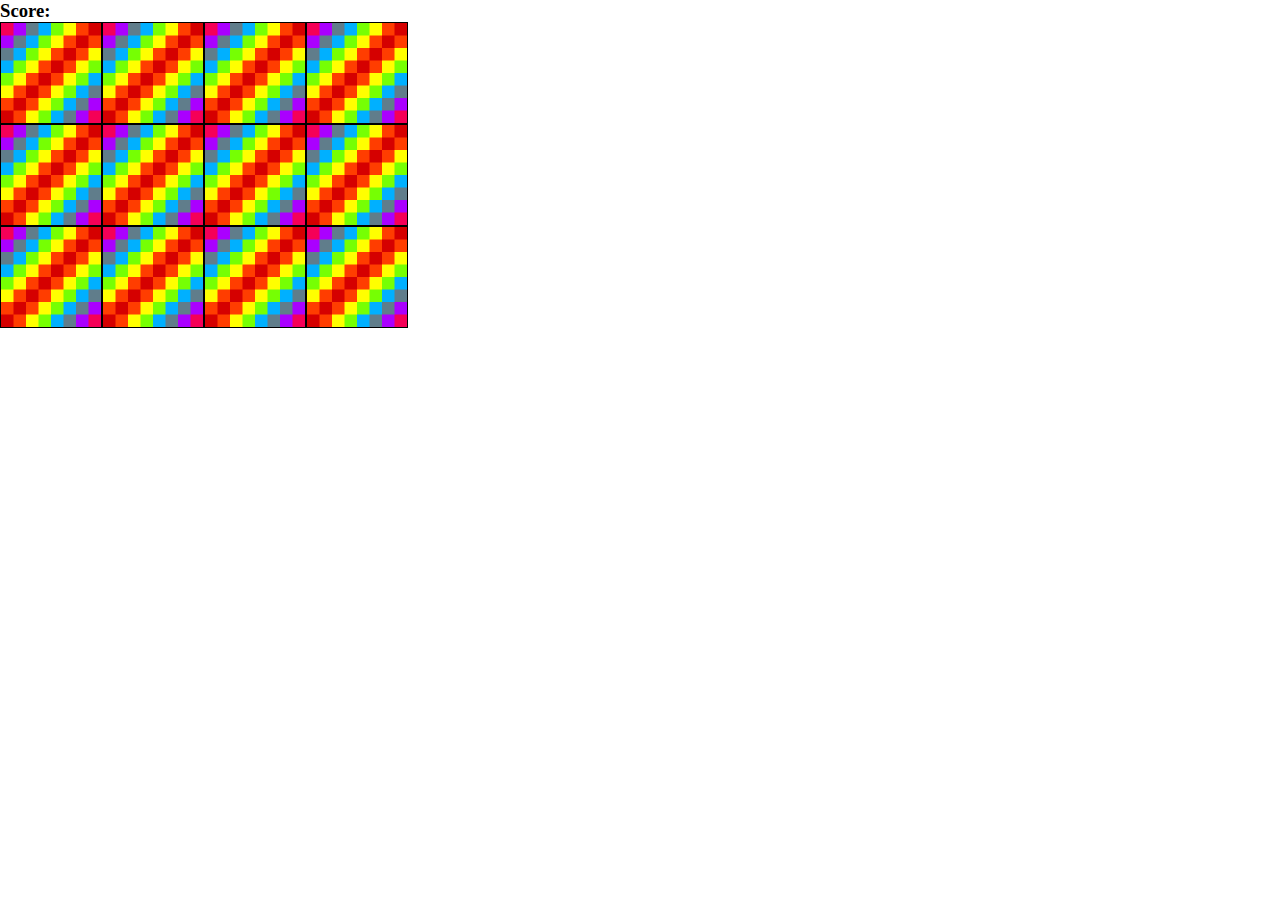
<file: MemoryGame/index.html>
<!DOCTYPE html>
<html lang="en">
<head>
    <meta charset="UTF-8">
    <meta name="viewport" content="width=device-width, initial-scale=1.0">
    <title>Memory Game</title>
    <link rel="stylesheet" href="style.css">
</head>
<body>
    <h3>Score: <span id="result"></span> </h3>

    <div id="grid"></div>
    
    <script src="app.js"></script>
</body>
</html>
</file>
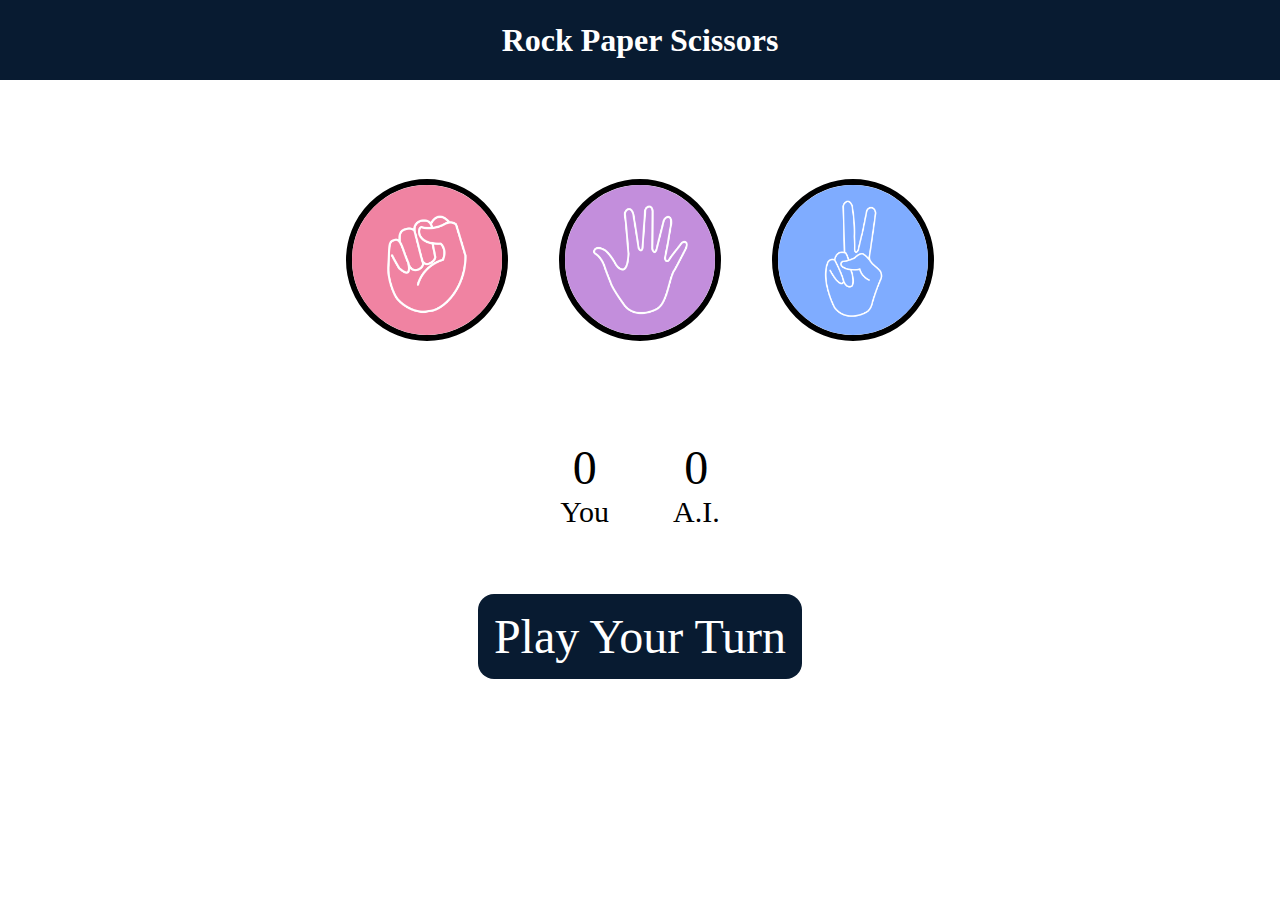
<file: Rock-Paper-Scissors/index.html>
<!DOCTYPE html>
<html lang="en">
<head>
    <meta charset="UTF-8">
    <meta name="viewport" content="width=device-width, initial-scale=1.0">
    <title>Rock Paper Scissors</title>
    <link rel="stylesheet" href="style.css">
</head>
<body>
    <h1>Rock Paper Scissors</h1>
    <div class="choices">
        <div class="choice" id="rock">
            <img src="images/rock.png">
        </div>
        <div class="choice" id="paper">
            <img src="images/paper.png">
        </div>
        <div class="choice" id="scissors">
            <img src="images/scissors.png">
        </div>
    </div>

    <div class="score-board">
        <div class="score">
            <p id="user-score">0</p>
            <p>You</p>
        </div>
        <div class="score">
            <p id="comp-score">0</p>
            <p>A.I.</p>
        </div>
    </div>

    <div class="msg-container">
        <p id="msg">Play Your Turn</p>
    </div>

    <script src="script.js"></script>
</body>
</html>
</file>
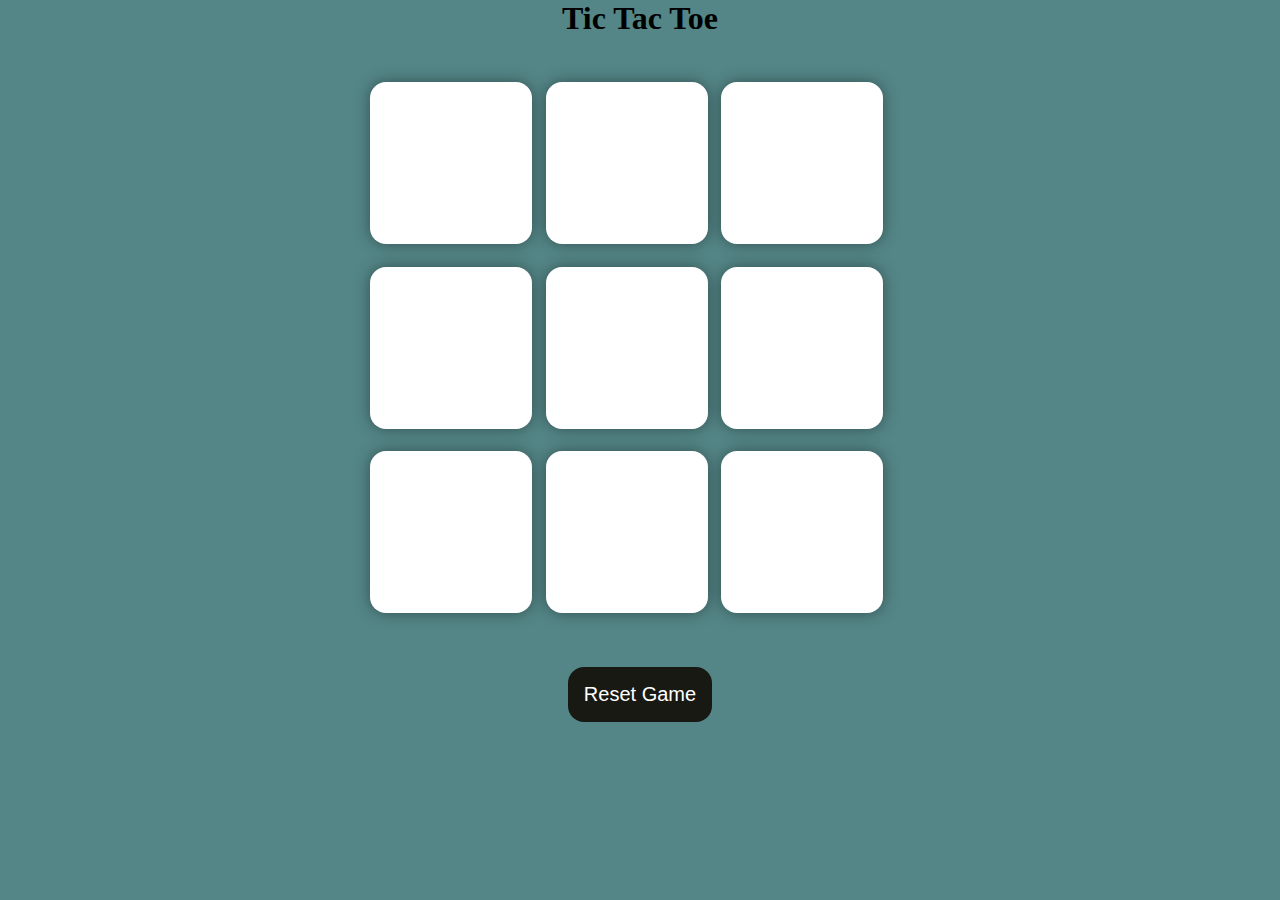
<file: Tic-Tac-Toe/index.html>
<!DOCTYPE html>
<html lang="en">
<head>
    <meta charset="UTF-8">
    <meta name="viewport" content="width=device-width, initial-scale=1.0">
    <title>Tic-Tac-Toe</title>
    <link rel="stylesheet" href="style.css">
</head>
<body>
    <div class="msg-container hide">
        <p id="msg">Winner</p>
        <button id="new-btn">New Game</button>
    </div>
    <main>
        <h1>Tic Tac Toe</h1>
        <div class="container">
            <div class="game">
                <button class="box box-1"></button>
                <button class="box box-2"></button>
                <button class="box box-3"></button>
                <button class="box box-4"></button>
                <button class="box box-5"></button>
                <button class="box box-6"></button>
                <button class="box box-7"></button>
                <button class="box box-8"></button>
                <button class="box box-9"></button>
            </div>
        </div>
        <button id="reset-btn">Reset Game</button>
    </main>
    <script src="app.js"></script>
</body>
</html>
</file>
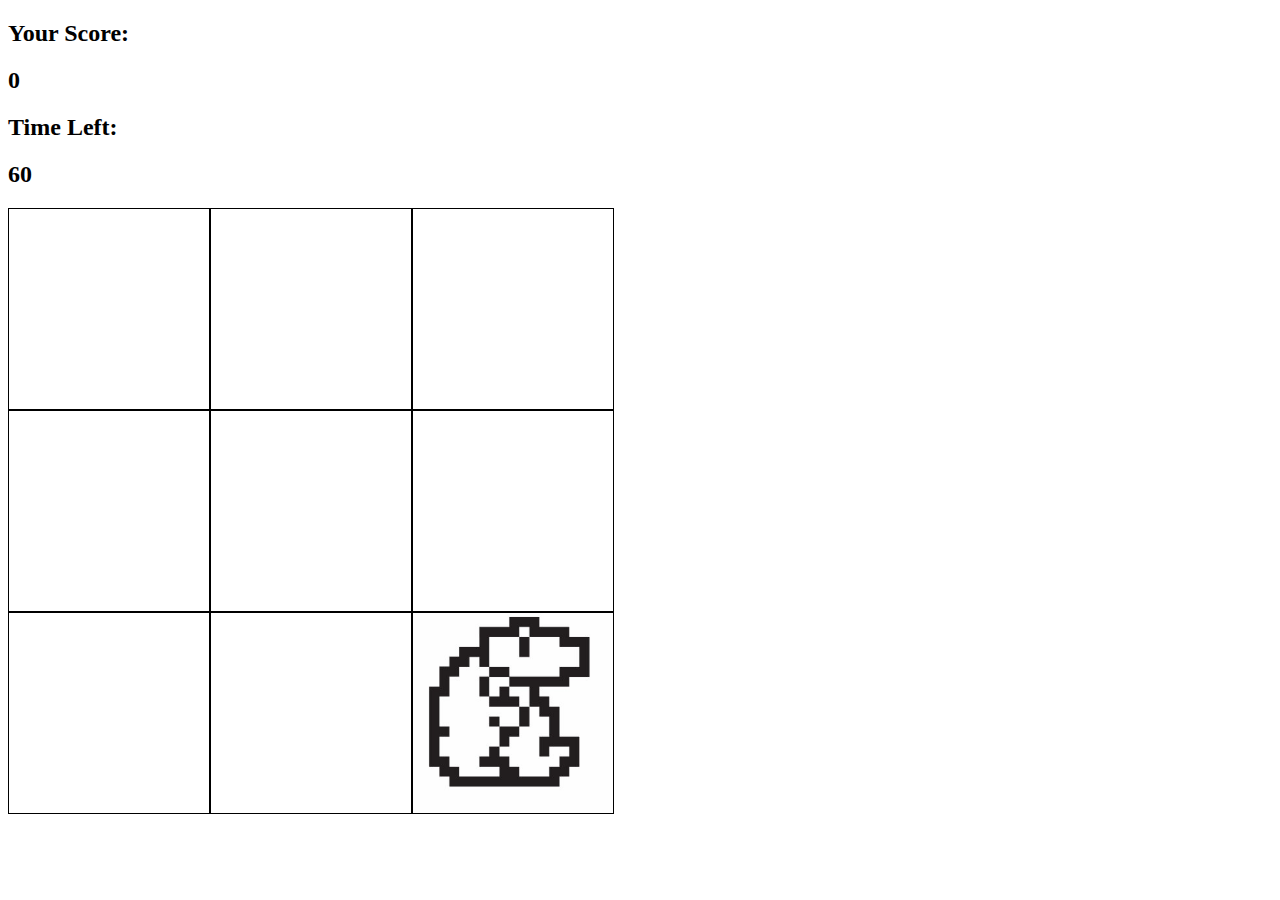
<file: whac-a-mole/index.html>
<!DOCTYPE html>
<html lang="en">
<head>
    <meta charset="UTF-8">
    <meta name="viewport" content="width=device-width, initial-scale=1.0">
    <title>Whac-a-mole</title>
    <link rel="stylesheet" href="style.css">
</head>
<body>

    <h2>Your Score:</h2>
    <h2 id="score">0</h2>

    <h2>Time Left:</h2>
    <h2 id="time-left">60</h2>

    <div class="grid">
        <div class="square" id="1"></div>
        <div class="square" id="2"></div>
        <div class="square" id="3"></div>
        <div class="square" id="4"></div>
        <div class="square" id="5"></div>
        <div class="square" id="6"></div>
        <div class="square" id="7"></div>
        <div class="square" id="8"></div>
        <div class="square" id="9"></div>
    </div>

    <script src="script.js"></script>
</body>
</html>
</file>
<file: MemoryGame/style.css>
*{
    margin: 0;
    padding: 0;
}

body,html{
    width: 100%;
    height: 100%;
}

#grid{
    width: 500px;
    height: 300px;
    display: flex;
    flex-wrap: wrap;
}

.cardStyling{
    border: 1px solid black;
}
</file>
<file: Rock-Paper-Scissors/style.css>
*{
    margin: 0;
    padding: 0;
    text-align: center;
}

h1{
    background-color: #081b31;
    color: white;
    height: 5rem;
    line-height: 5rem;
}

.choice{
    height: 165px;
    width: 165px;
    border-radius: 50%;
    display: flex;
    justify-content: center;
    align-items: center;
}

.choice:hover{
    background-color: #081b31;
    cursor: pointer;
}

.choice img{
    height: 150px;
    width: 150px;
    border-radius: 50%;
    border: 6px solid black;
    object-fit: cover;
}

.choices{
    display: flex;
    height: 40vh;
    justify-content: center;
    align-items: center;
    gap: 3rem;
}

.score-board{
    display: flex;
    justify-content: center;
    margin-bottom: 5rem;
    gap: 4rem;
}

.score{
    font-size: 30px;
}

#user-score,#comp-score{
    font-size: 3rem;
}

#msg{
    background-color: #081b31;
    color: #fff;
    font-size: 3rem;
    display: inline;
    padding: 1rem;
    border-radius: 1rem;
}
</file>
<file: Tic-Tac-Toe/style.css>
*{
    margin: 0;
    padding: 0;
}

body{
    background-color: #548687;
    text-align: center;
}

.container{
    height: 70vh;
    display: flex;
    align-items: center;
    justify-content: center;
}

.game{
    height: 60vmin;
    width: 60vmin;
    display: flex;
    flex-wrap: wrap;
    gap: 1.5vmin;
}

.box{
    height: 18vmin;
    width: 18vmin;
    border: none;
    border-radius: 1rem;
    box-shadow: 0 0 1rem rgba(0,0,0,0.4);
    font-size: 6vmin;
    color: #b0413e;
    background-color: white;
}

#reset-btn{
    padding: 1rem;
    font-size: 1.25rem;
    background-color: #191913;
    color: white;
    border-radius: 1rem;
    border: none;
    cursor: pointer;
}

#msg{
    color: white;
    font-size: 5vmin;
}

#new-btn{
    padding: 1rem;
    font-size: 1.25rem;
    background-color: #191913;
    color: white;
    border-radius: 1rem;
    border: none;
    cursor: pointer;
}

.msg-container{
    height: 20vmin;
    margin-top: 3rem;
}

.hide{
    display: none;
}
</file>
<file: whac-a-mole/style.css>
.grid{
    width: 800px;
    height: 600px;
    display: flex;
    flex-wrap: wrap;
}

.square{
    height: 200px;
    width: 200px;
    border: 1px solid black;
}

.mole{
    background-image: url("./mole.jpg");
    background-size: cover;
}
</file>
